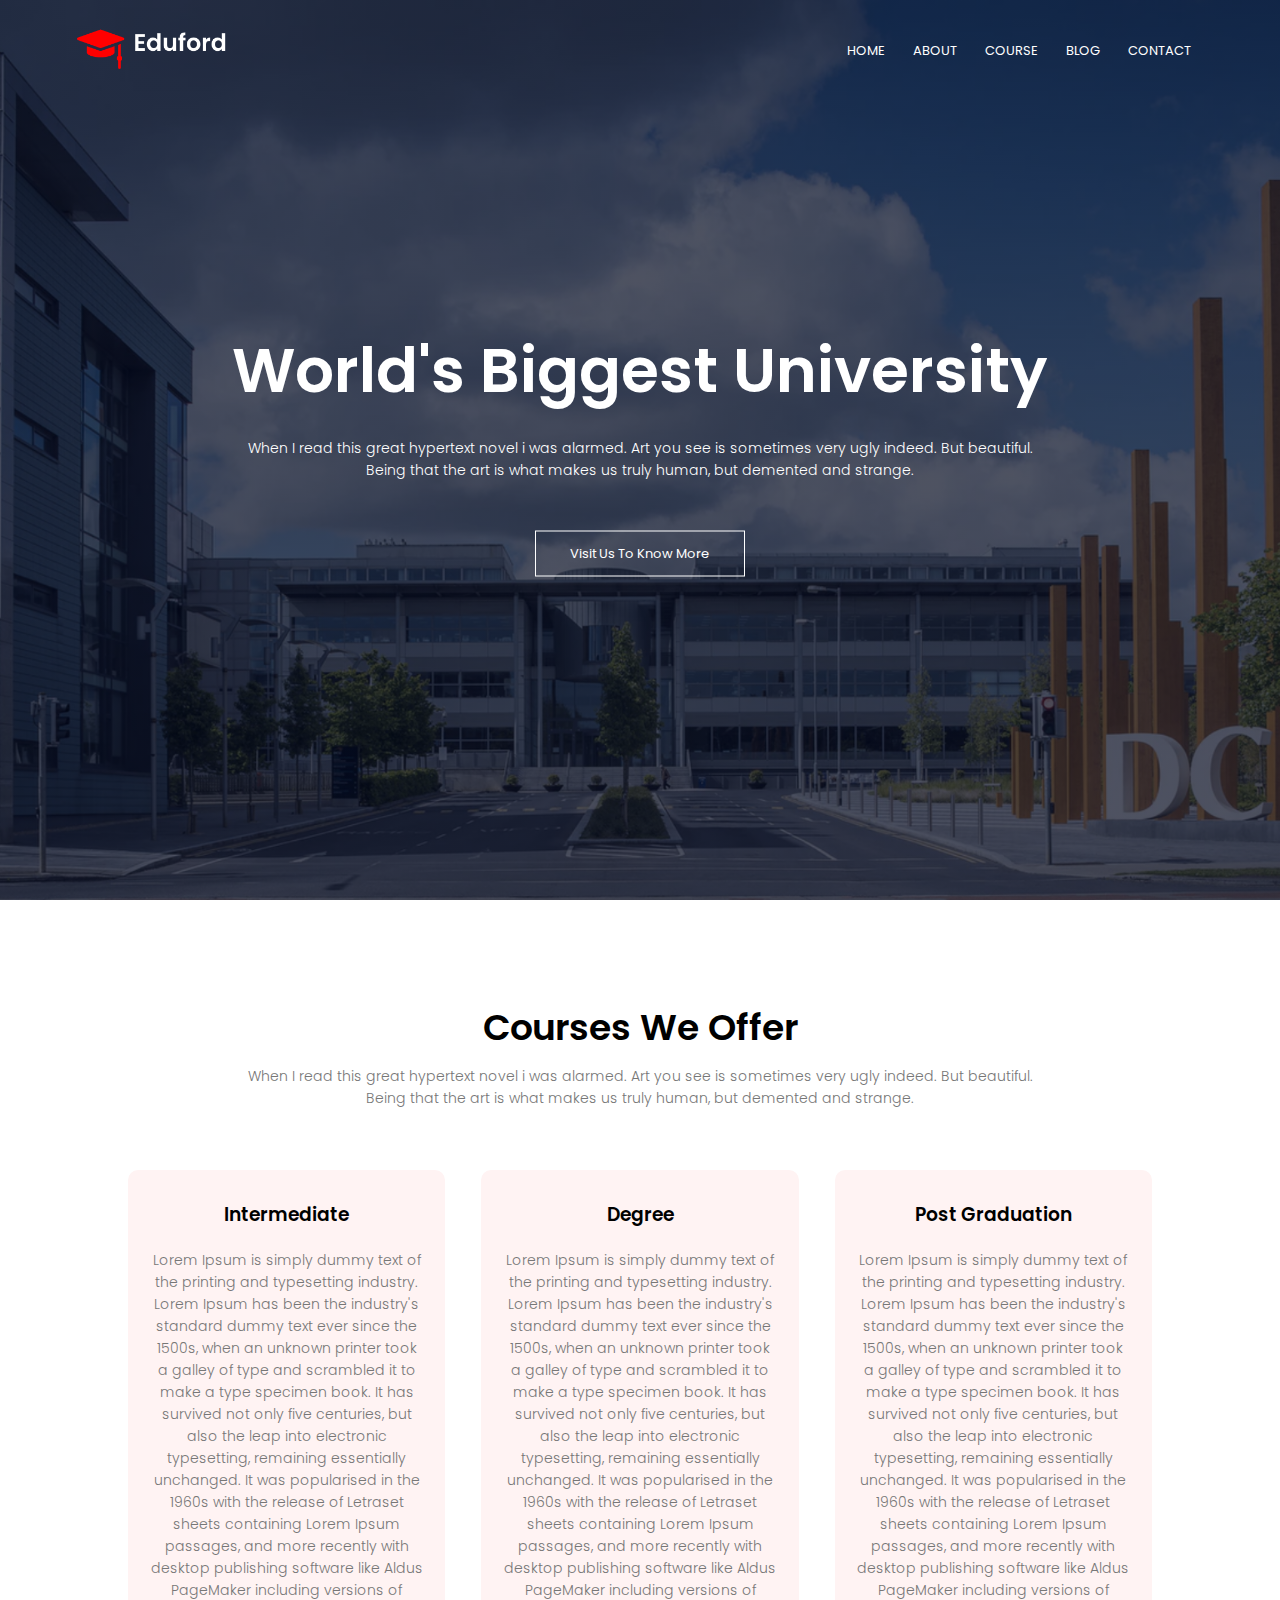
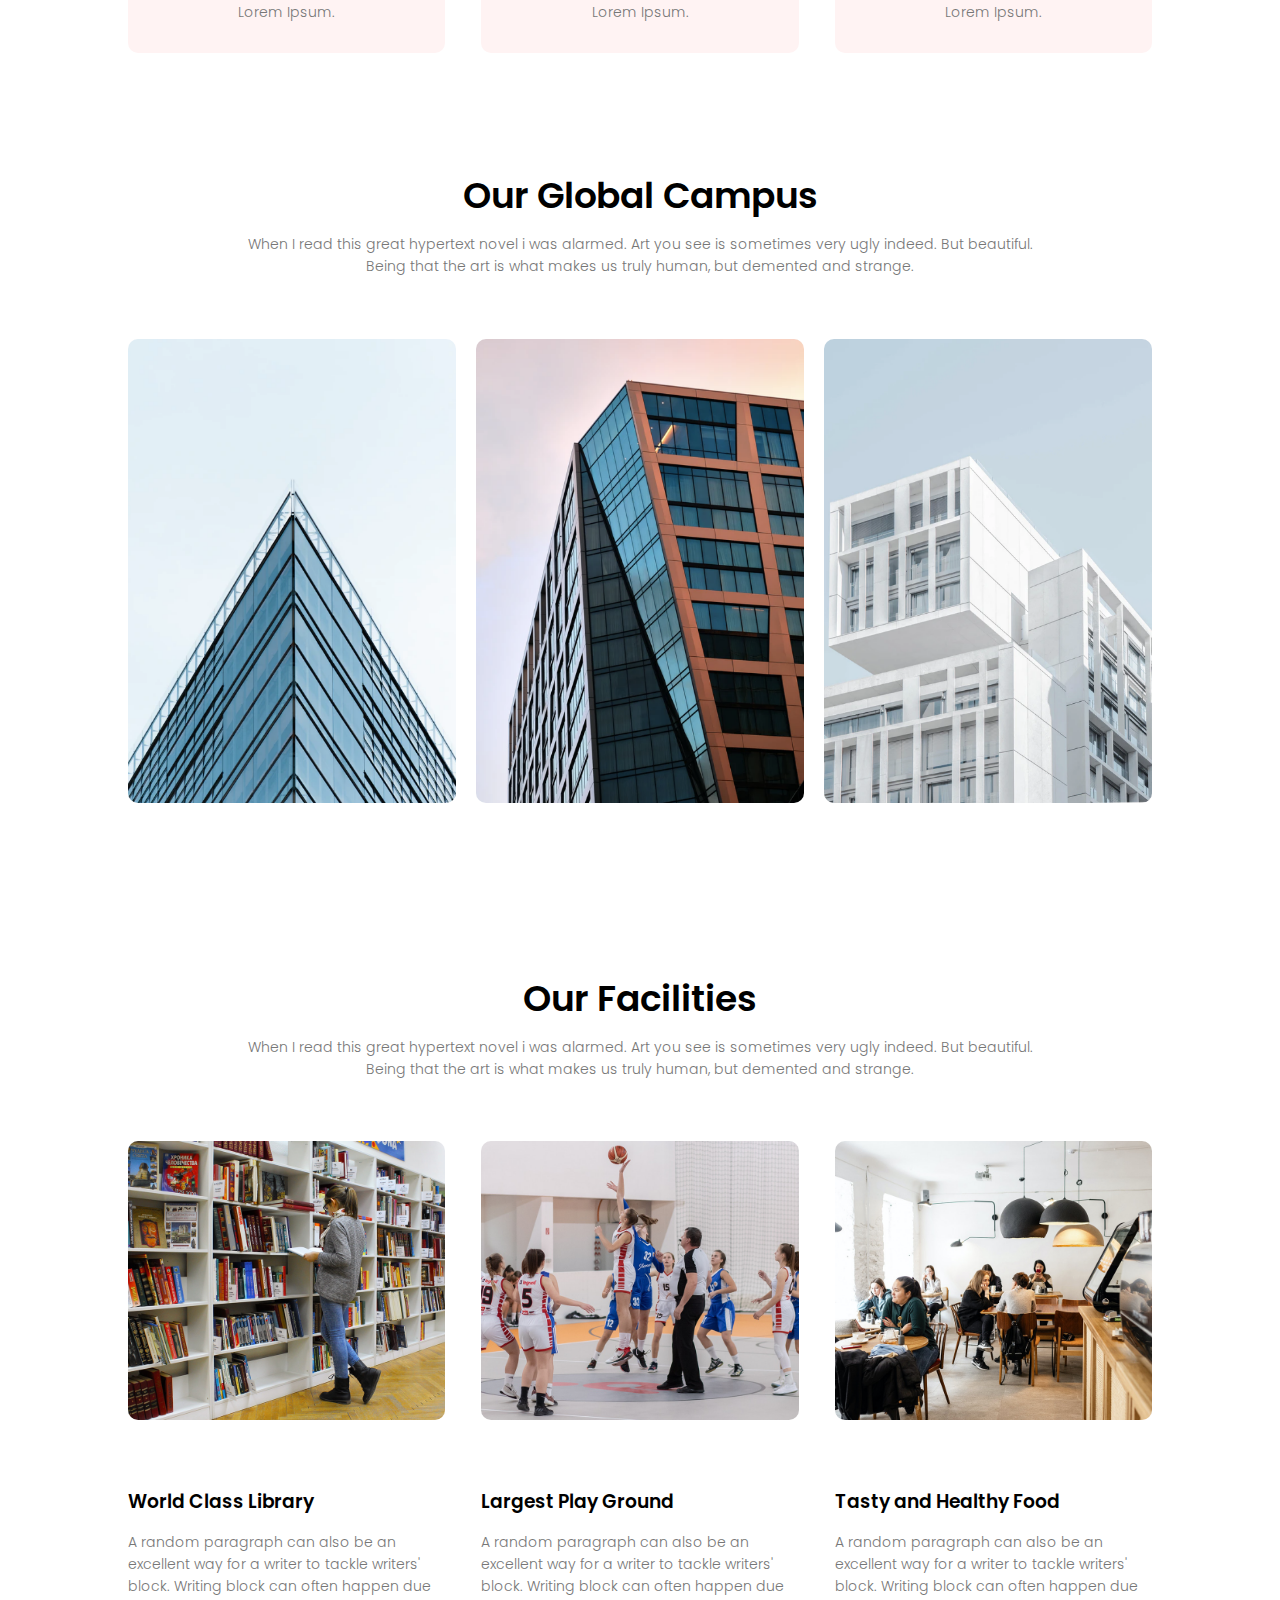
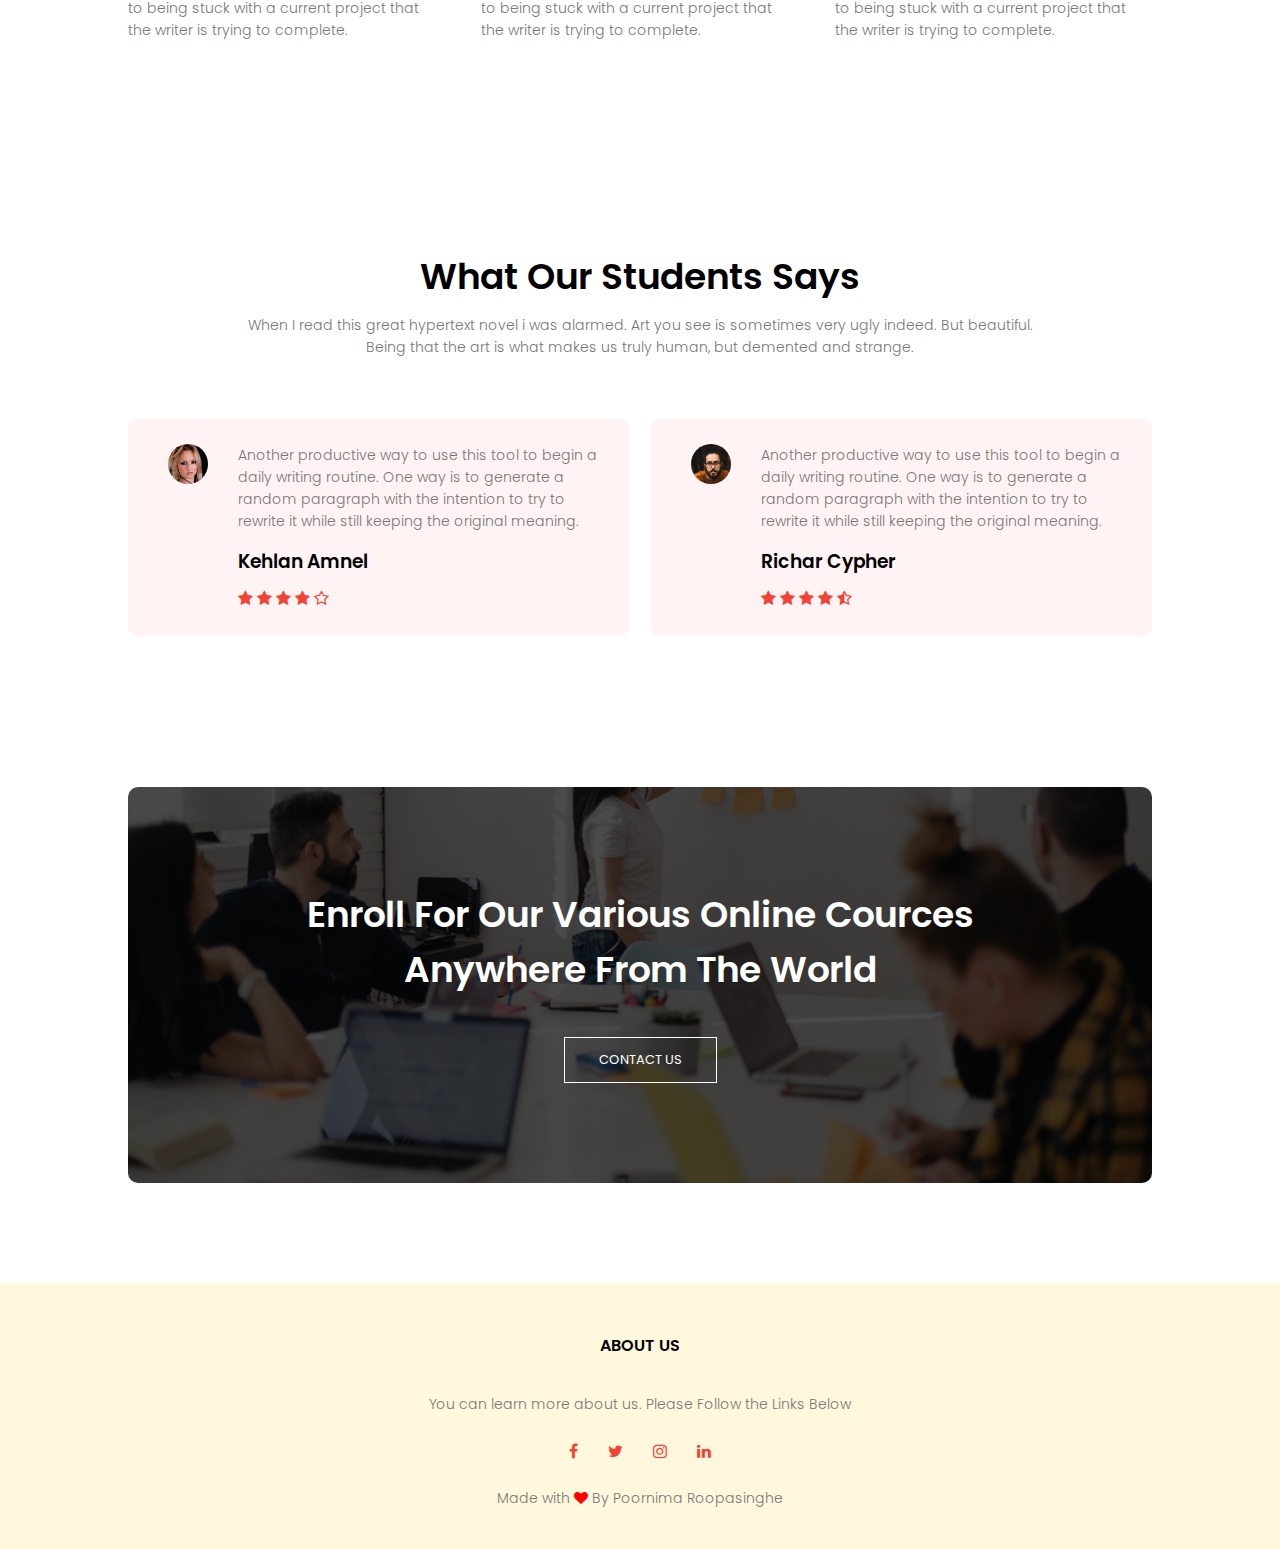
<file: index.html>
<!DOCTYPE html>
<html>
    <head>
        <title>University Website</title>
        <meta name="author" content="Poornima Roopasinghe"/>
        <meta name="viewport" content="width=device-width, initial-scale=1.0"/>

        <link rel="stylesheet" href="main.css"/>

        <!--Fonts/Poppins-->
        <link rel="preconnect" href="https://fonts.googleapis.com">
        <link rel="preconnect" href="https://fonts.gstatic.com" crossorigin>
        <link href="https://fonts.googleapis.com/css2?family=Poppins:wght@100;200;300;400;600;700&display=swap" rel="stylesheet">

        <!--FA Icon-->
        <link href="https://cdnjs.cloudflare.com/ajax/libs/font-awesome/4.7.0/css/font-awesome.css" rel="stylesheet"/>
    </head>
    <body>

        <!--Home Section-->

        <section class="header">
            <nav>
               <a href="index.html"><img src="img/logo.png" alt="image"></a> 
               <div class="nav-links" id="nav-links">
                <i class="fa fa-times" onclick="hideMenu()"></i>  
                <ul>
                    <li><a href="index.html">HOME</a></li>
                    <li><a href="about.html">ABOUT</a></li>
                    <li><a href="course.html">COURSE</a></li>
                    <li><a href="blog.html">BLOG</a></li>
                    <li><a href="contact.html">CONTACT</a></li>
               </ul>
               </div>
               <i class="fa fa-bars" onclick="showMenu()"></i>
            </nav> 
            <div class="text-box">
                <h1>World's Biggest University</h1>
                <p>
                    When I read this great hypertext novel i was alarmed. Art you see is sometimes very ugly indeed. But beautiful. <br/> Being that the art is what makes us truly human, but demented and strange.
                </p>
                <a href="about.html" class="hero-btn">Visit Us To Know More</a>
            </div>
        </section>



        <!--Course Section-->
         <section class="course">
            <h1>Courses We Offer</h1>
            <p>
                When I read this great hypertext novel i was alarmed. Art you see is sometimes very ugly indeed. But beautiful. <br/> Being that the art is what makes us truly human, but demented and strange.
            </p>
            <div class="row">
                <div class="course-col">
                    <h3>Intermediate</h3>
                    <p>Lorem Ipsum is simply dummy text of the printing and typesetting industry. Lorem Ipsum has been the industry's standard dummy text ever since the 1500s, when an unknown printer took a galley of type and scrambled it to make a type specimen book. It has survived not only five centuries, but also the leap into electronic typesetting, remaining essentially unchanged. It was popularised in the 1960s with the release of Letraset sheets containing Lorem Ipsum passages, and more recently with desktop publishing software like Aldus PageMaker including versions of Lorem Ipsum.</p>
                </div>
                <div class="course-col">
                    <h3>Degree</h3>
                    <p>Lorem Ipsum is simply dummy text of the printing and typesetting industry. Lorem Ipsum has been the industry's standard dummy text ever since the 1500s, when an unknown printer took a galley of type and scrambled it to make a type specimen book. It has survived not only five centuries, but also the leap into electronic typesetting, remaining essentially unchanged. It was popularised in the 1960s with the release of Letraset sheets containing Lorem Ipsum passages, and more recently with desktop publishing software like Aldus PageMaker including versions of Lorem Ipsum.</p>
                </div>
                <div class="course-col">
                    <h3>Post Graduation</h3>
                    <p>Lorem Ipsum is simply dummy text of the printing and typesetting industry. Lorem Ipsum has been the industry's standard dummy text ever since the 1500s, when an unknown printer took a galley of type and scrambled it to make a type specimen book. It has survived not only five centuries, but also the leap into electronic typesetting, remaining essentially unchanged. It was popularised in the 1960s with the release of Letraset sheets containing Lorem Ipsum passages, and more recently with desktop publishing software like Aldus PageMaker including versions of Lorem Ipsum.</p>
                </div>
            </div>
         </section>
        
        <!--Campus-->

        <section class="campus">
            <h1>Our Global Campus</h1>
            <p>
                When I read this great hypertext novel i was alarmed. Art you see is sometimes very ugly indeed. But beautiful. <br/> Being that the art is what makes us truly human, but demented and strange.
            </p>

            <div class="row">
                <div class="campus-col">
                    <img src="img/london.png" />
                    <div class="layer">
                        <h3>LONDON</h3>
                    </div>
                </div>
                <div class="campus-col">
                    <img src="img/newyork.png" />
                    <div class="layer">
                        <h3>NEW YORK</h3>
                    </div>
                </div>
                <div class="campus-col">
                    <img src="img/washington.png" />
                    <div class="layer">
                        <h3>WASHINGTON</h3>
                    </div>
                </div>
            </div>
        </section>

        <!--Facilities-->

        <Section class="facilities">
            <h1>Our Facilities</h1>
            <p>When I read this great hypertext novel i was alarmed. Art you see is sometimes very ugly indeed. But beautiful. <br/> Being that the art is what makes us truly human, but demented and strange.</p>

            <div class="row">
                <div class="facilities-col">
                    <img src="img/library.png"/>
                    <h3>World Class Library</h3>
                    <p>
                        A random paragraph can also be an excellent way for a writer to tackle writers' block. Writing block can often happen due to being stuck with a current project that the writer is trying to complete. 
                    </p>
                </div>
                <div class="facilities-col">
                    <img src="img/basketball.png"/>
                    <h3>Largest Play Ground</h3>
                    <p>
                        A random paragraph can also be an excellent way for a writer to tackle writers' block. Writing block can often happen due to being stuck with a current project that the writer is trying to complete. 
                    </p>
                </div>
                <div class="facilities-col">
                    <img src="img/cafeteria.png"/>
                    <h3>Tasty and Healthy Food</h3>
                    <p>
                        A random paragraph can also be an excellent way for a writer to tackle writers' block. Writing block can often happen due to being stuck with a current project that the writer is trying to complete. 
                    </p>
                </div>
            </div> 
        </Section>

        <!--Testimonial-->
        <section class="testimonials">
            <h1>What Our Students Says</h1>
            <p>
                When I read this great hypertext novel i was alarmed. Art you see is sometimes very ugly indeed. But beautiful. <br/> Being that the art is what makes us truly human, but demented and strange.
            </p>
            <div class="row">
                <div class="testimonials-col">
                    <img src="img/user1.jpg" />
                    <div>
                        <p>
                            Another productive way to use this tool to begin a daily writing routine. One way is to generate a random paragraph with the intention to try to rewrite it while still keeping the original meaning.
                        </p>
                        <h3>Kehlan Amnel</h3>
                        <i class="fa fa-star"></i>
                        <i class="fa fa-star"></i>
                        <i class="fa fa-star"></i>
                        <i class="fa fa-star"></i>
                        <i class="fa fa-star-o"></i>
                    </div>
                </div>
                <div class="testimonials-col">
                    <img src="img/user2.jpg" />
                    <div>
                        <p>
                            Another productive way to use this tool to begin a daily writing routine. One way is to generate a random paragraph with the intention to try to rewrite it while still keeping the original meaning.
                        </p>
                        <h3>Richar Cypher</h3>
                        <i class="fa fa-star"></i>
                        <i class="fa fa-star"></i>
                        <i class="fa fa-star"></i>
                        <i class="fa fa-star"></i>
                        <i class="fa fa-star-half-o"></i>
                    </div>
                </div>
            </div>
        </section>

        <!--Call to action-->

        <section class="cta">
            <h1>Enroll For Our Various Online Cources<br/> Anywhere From The World</h1>
            <a href="contact.html" class="hero-btn">CONTACT US</a>
        </section>

        <!--Footer-->
       <section class="footer">
        <h4>ABOUT US</h4>
        <p>You can learn more about us. Please Follow the Links Below</p>
        <div class="icons">
            <i class="fa fa-facebook"></i>
            <i class="fa fa-twitter"></i>
            <i class="fa fa-instagram"></i>
            <i class="fa fa-linkedin"></i>
        </div>
        <p>Made with <i class="fa fa-heart"></i> By Poornima Roopasinghe</p>
       </section>
        

        <!--JAVASCRIPT-->

        <script>
            var navLink = document.getElementById('nav-links');
            function showMenu(){
                navLink.style.right = "0";
            }
            function hideMenu(){
                navLink.style.right = "-200px";
            }
        </script>
    </body>
</html>
</file>
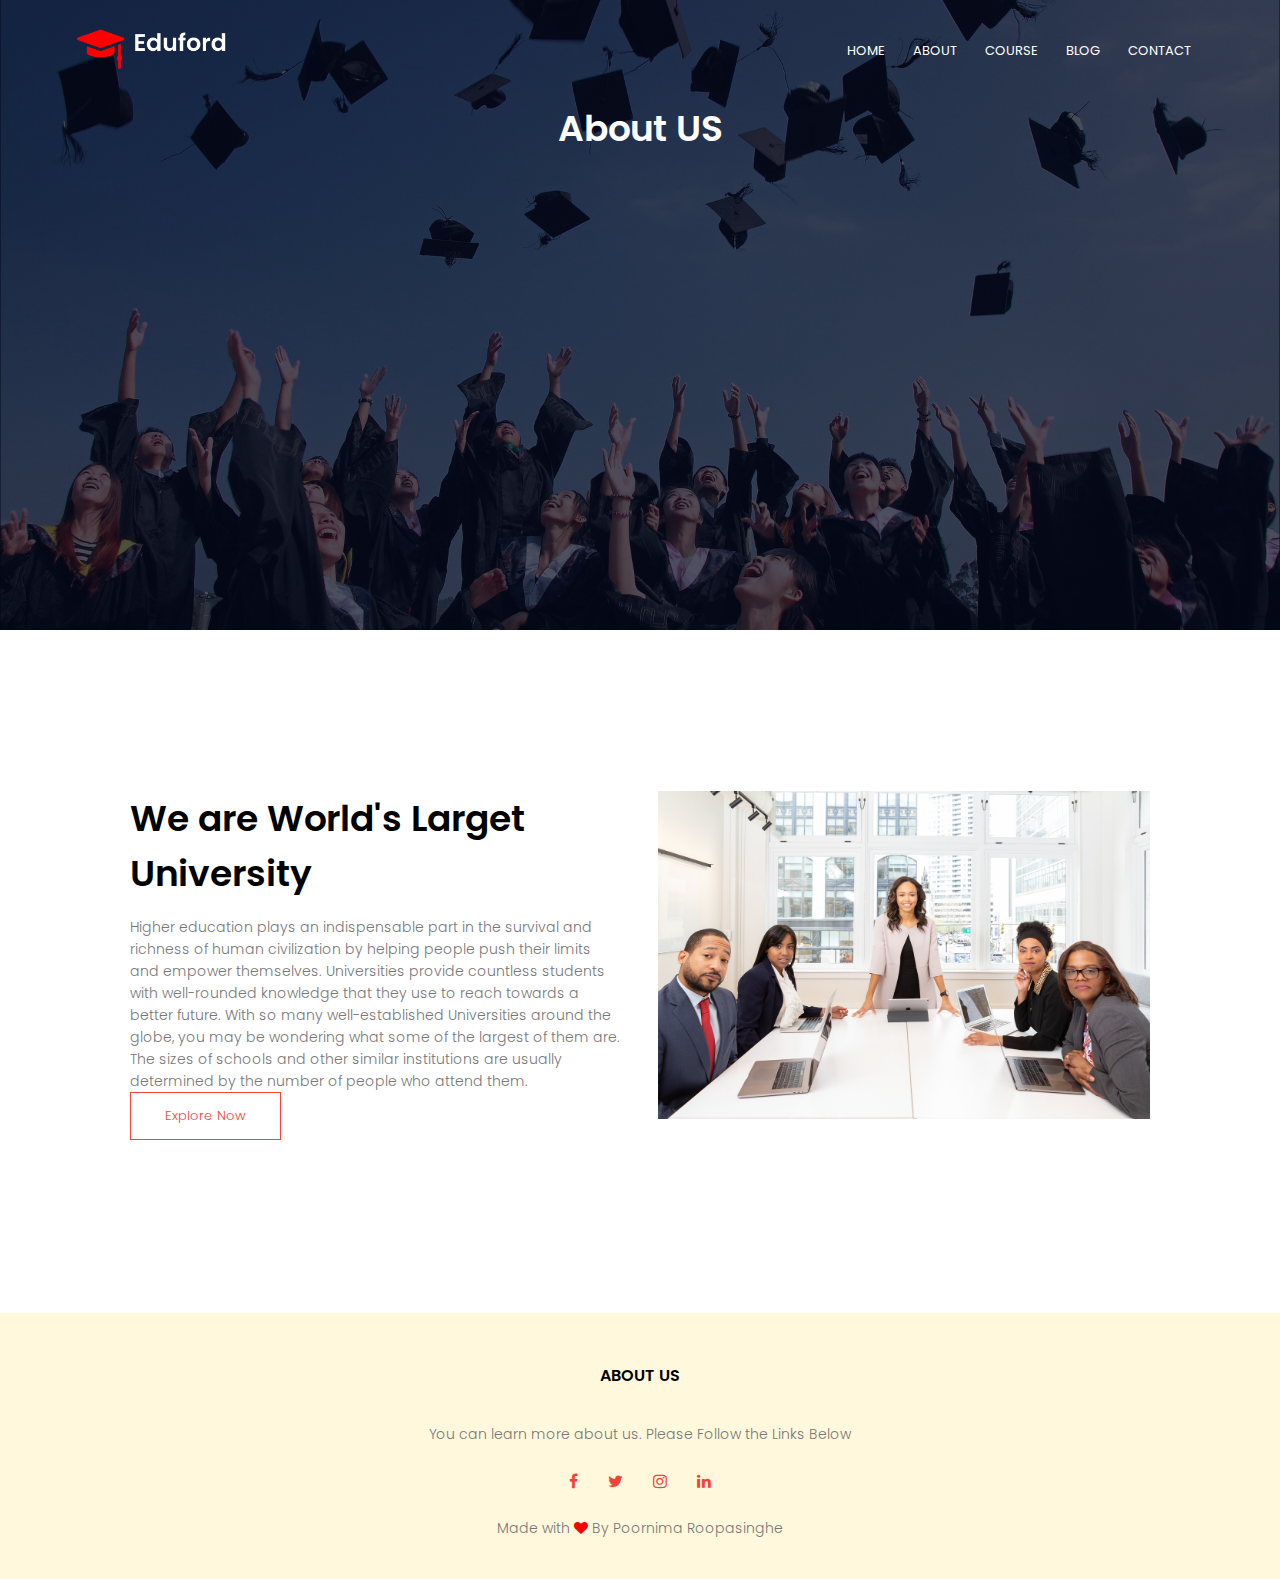
<file: about.html>
<!DOCTYPE html>
<html>
    <head>
        <title>University Website</title>
        <meta name="author" content="Poornima Roopasinghe"/>
        <meta name="viewport" content="width=device-width, initial-scale=1.0"/>

        <link rel="stylesheet" href="main.css"/>

        <!--Fonts/Poppins-->
        <link rel="preconnect" href="https://fonts.googleapis.com">
        <link rel="preconnect" href="https://fonts.gstatic.com" crossorigin>
        <link href="https://fonts.googleapis.com/css2?family=Poppins:wght@100;200;300;400;600;700&display=swap" rel="stylesheet">

        <!--FA Icon-->
        <link href="https://cdnjs.cloudflare.com/ajax/libs/font-awesome/4.7.0/css/font-awesome.css" rel="stylesheet"/>
    </head>
    <body>

        <!--Home Section-->

        <section class="sub-header">  <!--About us page eke header ek/ About us-->
            <nav>
               <a href="index.html"><img src="img/logo.png" alt="image"></a> 
               <div class="nav-links" id="nav-links">
                <i class="fa fa-times" onclick="hideMenu()"></i>  
                <ul>
                    <li><a href="index.html">HOME</a></li>
                    <li><a href="about.html">ABOUT</a></li>
                    <li><a href="course.html">COURSE</a></li>
                    <li><a href="blog.html">BLOG</a></li>
                    <li><a href="contact.html">CONTACT</a></li>
               </ul>
               </div>
               <i class="fa fa-bars" onclick="showMenu()"></i>
            </nav>
            <h1>About US</h1>
        </section>

        <!--About us Page-->
        <section class="about-us">
            <div class="row">
                <div class="about-col">
                    <h1>We are World's Larget University</h1>
                    <p>
                        Higher education plays an indispensable part in the survival and richness of human civilization by helping people push their limits and empower themselves. Universities provide countless students with well-rounded knowledge that they use to reach towards a better future. With so many well-established Universities around the globe, you may be wondering what some of the largest of them are. The sizes of schools and other similar institutions are usually determined by the number of people who attend them.
                        <br/>
                    <a href="course.html" class="hero-btn red-btn">Explore Now</a>
                    </p>
                </div>
                <div class="about-col">
                    <img src="img/about.jpg" />
                </div>
            </div>
        </section>


        <!--Footer-->
       <section class="footer">
        <h4>ABOUT US</h4>
        <p>You can learn more about us. Please Follow the Links Below</p>
        <div class="icons">
            <i class="fa fa-facebook"></i>
            <i class="fa fa-twitter"></i>
            <i class="fa fa-instagram"></i>
            <i class="fa fa-linkedin"></i>
        </div>
        <p>Made with <i class="fa fa-heart"></i> By Poornima Roopasinghe</p>
       </section>
        

        <!--JAVASCRIPT-->

        <script>
            var navLink = document.getElementById('nav-links');
            function showMenu(){
                navLink.style.right = "0";
            }
            function hideMenu(){
                navLink.style.right = "-200px";
            }
        </script>
    </body>
</html>
</file>
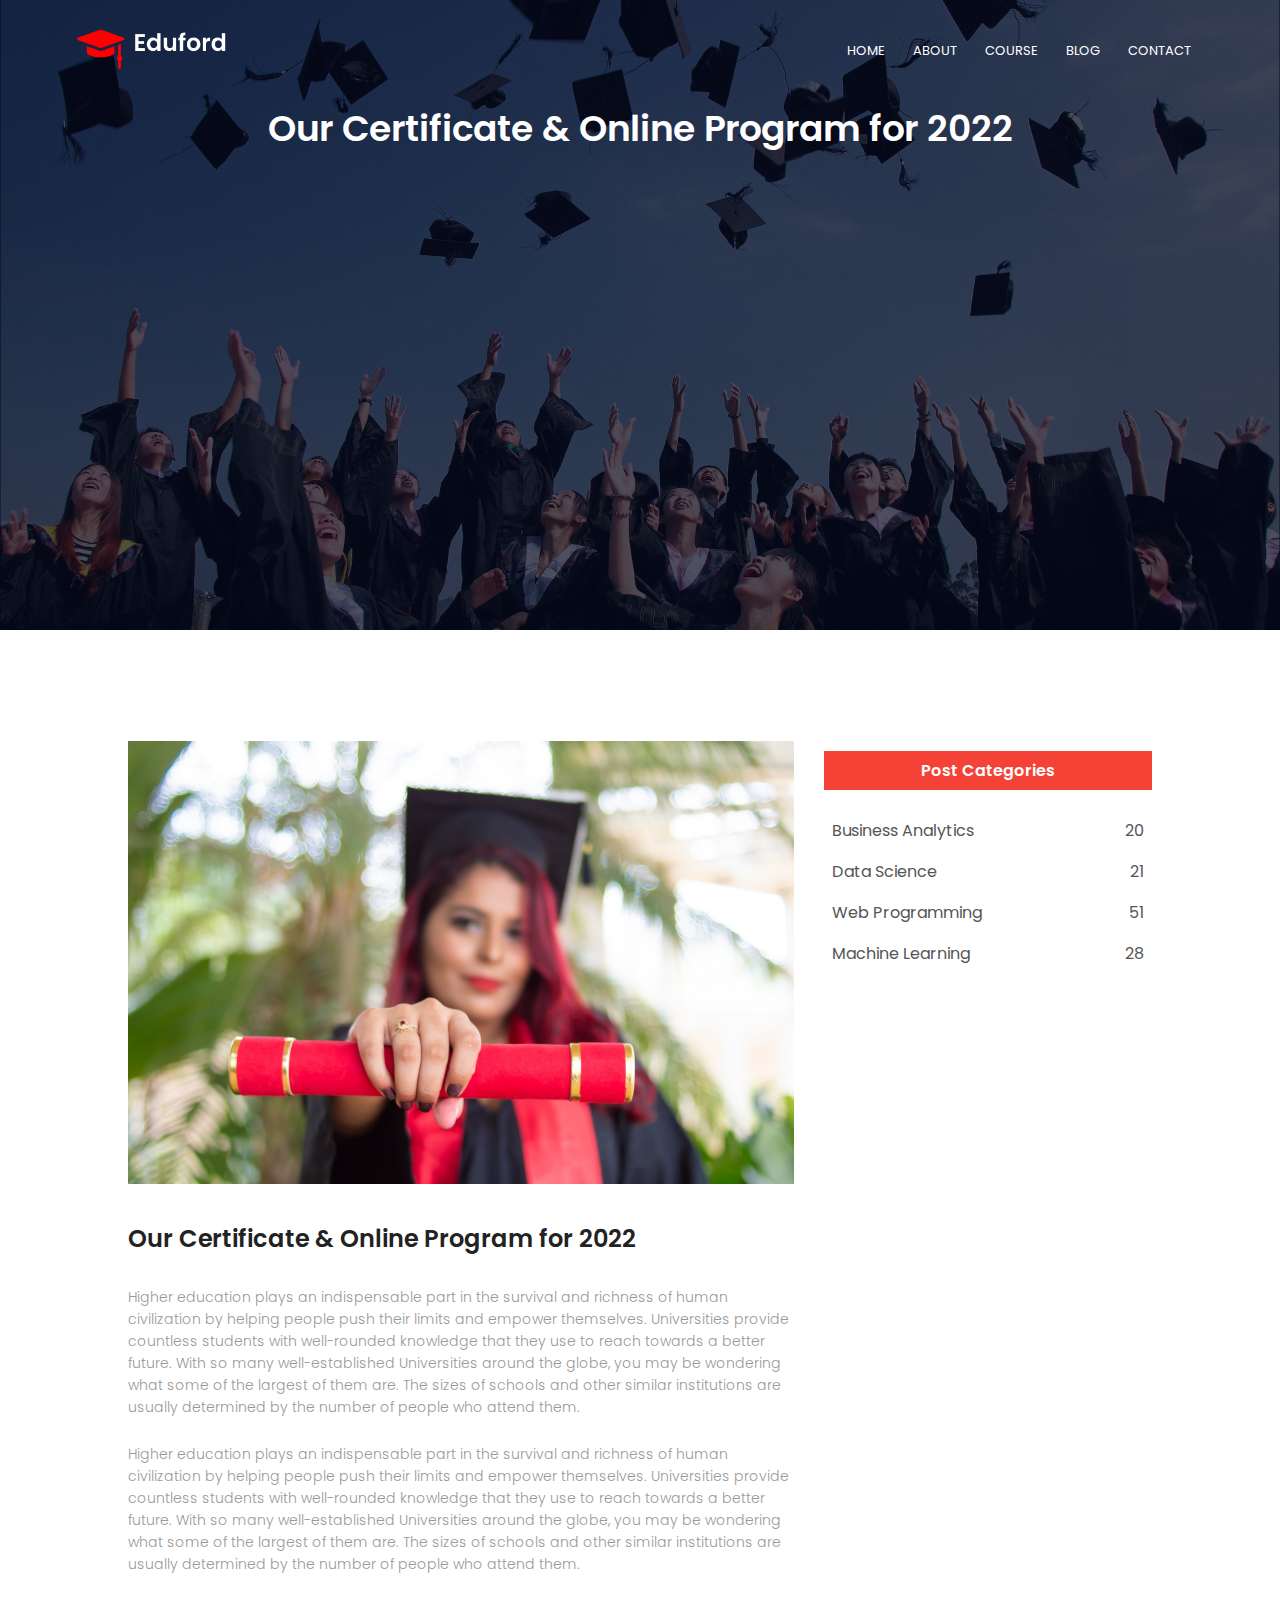
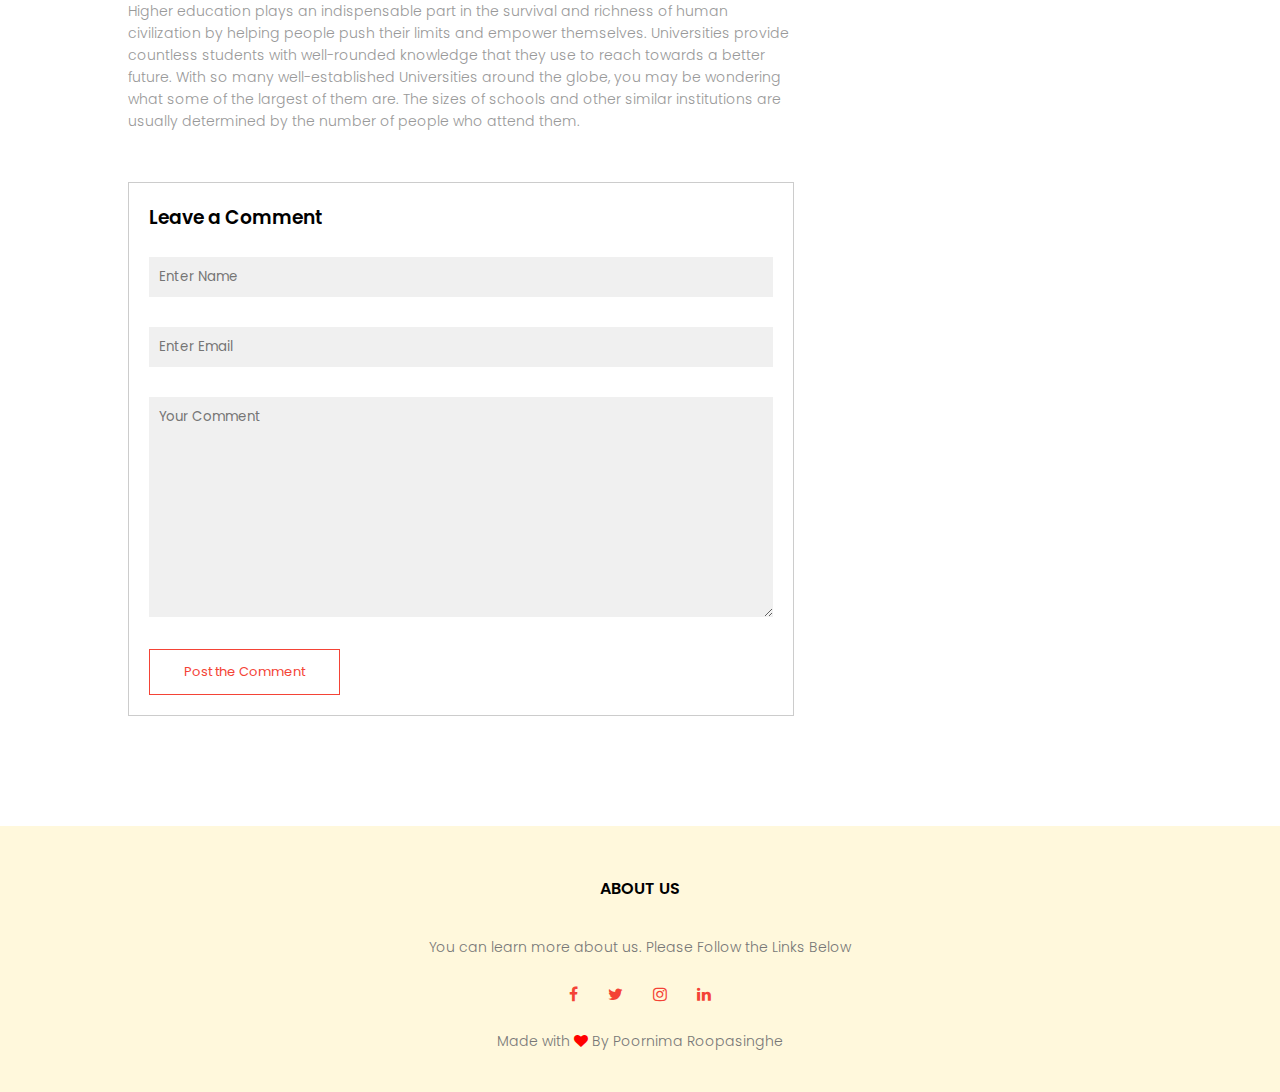
<file: blog.html>
<!DOCTYPE html>
<html>
    <head>
        <title>University Website</title>
        <meta name="author" content="Poornima Roopasinghe"/>
        <meta name="viewport" content="width=device-width, initial-scale=1.0"/>

        <link rel="stylesheet" href="main.css"/>

        <!--Fonts/Poppins-->
        <link rel="preconnect" href="https://fonts.googleapis.com">
        <link rel="preconnect" href="https://fonts.gstatic.com" crossorigin>
        <link href="https://fonts.googleapis.com/css2?family=Poppins:wght@100;200;300;400;600;700&display=swap" rel="stylesheet">

        <!--FA Icon-->
        <link href="https://cdnjs.cloudflare.com/ajax/libs/font-awesome/4.7.0/css/font-awesome.css" rel="stylesheet"/>
    </head>
    <body>

        <!--Home Section-->

        <section class="sub-header">  <!--About us page eke header ek/ About us-->
            <nav>
               <a href="index.html"><img src="img/logo.png" alt="image"></a> 
               <div class="nav-links" id="nav-links">
                <i class="fa fa-times" onclick="hideMenu()"></i>  
                <ul>
                    <li><a href="index.html">HOME</a></li>
                    <li><a href="about.html">ABOUT</a></li>
                    <li><a href="course.html">COURSE</a></li>
                    <li><a href="blog.html">BLOG</a></li>
                    <li><a href="contact.html">CONTACT</a></li>
               </ul>
               </div>
               <i class="fa fa-bars" onclick="showMenu()"></i>
            </nav>
            <h1>Our Certificate & Online Program for 2022</h1>
        </section>

        <!--Blog Page-->

        <section class="blog">
            <div class="row">
                <div class="blog-left">
                    <img src="img/certificate.jpg"/>
                    <h2>Our Certificate & Online Program for 2022</h2>
                    <p>
                        Higher education plays an indispensable part in the survival and richness of human civilization by helping people push their limits and empower themselves. Universities provide countless students with well-rounded knowledge that they use to reach towards a better future. With so many well-established Universities around the globe, you may be wondering what some of the largest of them are. The sizes of schools and other similar institutions are usually determined by the number of people who attend them.
                    </p>
                    <br/>
                    <p>
                        Higher education plays an indispensable part in the survival and richness of human civilization by helping people push their limits and empower themselves. Universities provide countless students with well-rounded knowledge that they use to reach towards a better future. With so many well-established Universities around the globe, you may be wondering what some of the largest of them are. The sizes of schools and other similar institutions are usually determined by the number of people who attend them.
                    </p>
                    <br/>
                    <p>
                        Higher education plays an indispensable part in the survival and richness of human civilization by helping people push their limits and empower themselves. Universities provide countless students with well-rounded knowledge that they use to reach towards a better future. With so many well-established Universities around the globe, you may be wondering what some of the largest of them are. The sizes of schools and other similar institutions are usually determined by the number of people who attend them.
                    </p>
                    <div class="comment-box">
                        <h3>Leave a Comment</h3>
                        <form action="" class="comment-form">
                            <input type="text" placeholder="Enter Name"/>
                            <input type="text" placeholder="Enter Email"/>
                            <textarea rows="10" placeholder="Your Comment"></textarea>
                            <button type="submit" class="hero-btn red-btn">Post the Comment</button>
                        </form>
                    </div>
                </div>
                <div class="blog-right">
                    <h3>Post Categories</h3>
                    <div>
                        <span>Business Analytics</span>
                        <span>20</span> 
                    </div>
                    <div>
                        <span>Data Science</span>
                        <span>21</span> 
                    </div>
                    <div>
                        <span>Web Programming</span>
                        <span>51</span> 
                    </div>
                    <div>
                        <span>Machine Learning</span>
                        <span>28</span> 
                    </div>
                </div>
            </div>
        </section>
        


        <!--Footer-->
       <section class="footer">
        <h4>ABOUT US</h4>
        <p>You can learn more about us. Please Follow the Links Below</p>
        <div class="icons">
            <i class="fa fa-facebook"></i>
            <i class="fa fa-twitter"></i>
            <i class="fa fa-instagram"></i>
            <i class="fa fa-linkedin"></i>
        </div>
        <p>Made with <i class="fa fa-heart"></i> By Poornima Roopasinghe</p>
       </section>
        

        <!--JAVASCRIPT-->

        <script>
            var navLink = document.getElementById('nav-links');
            function showMenu(){
                navLink.style.right = "0";
            }
            function hideMenu(){
                navLink.style.right = "-200px";
            }
        </script>
    </body>
</html>
</file>
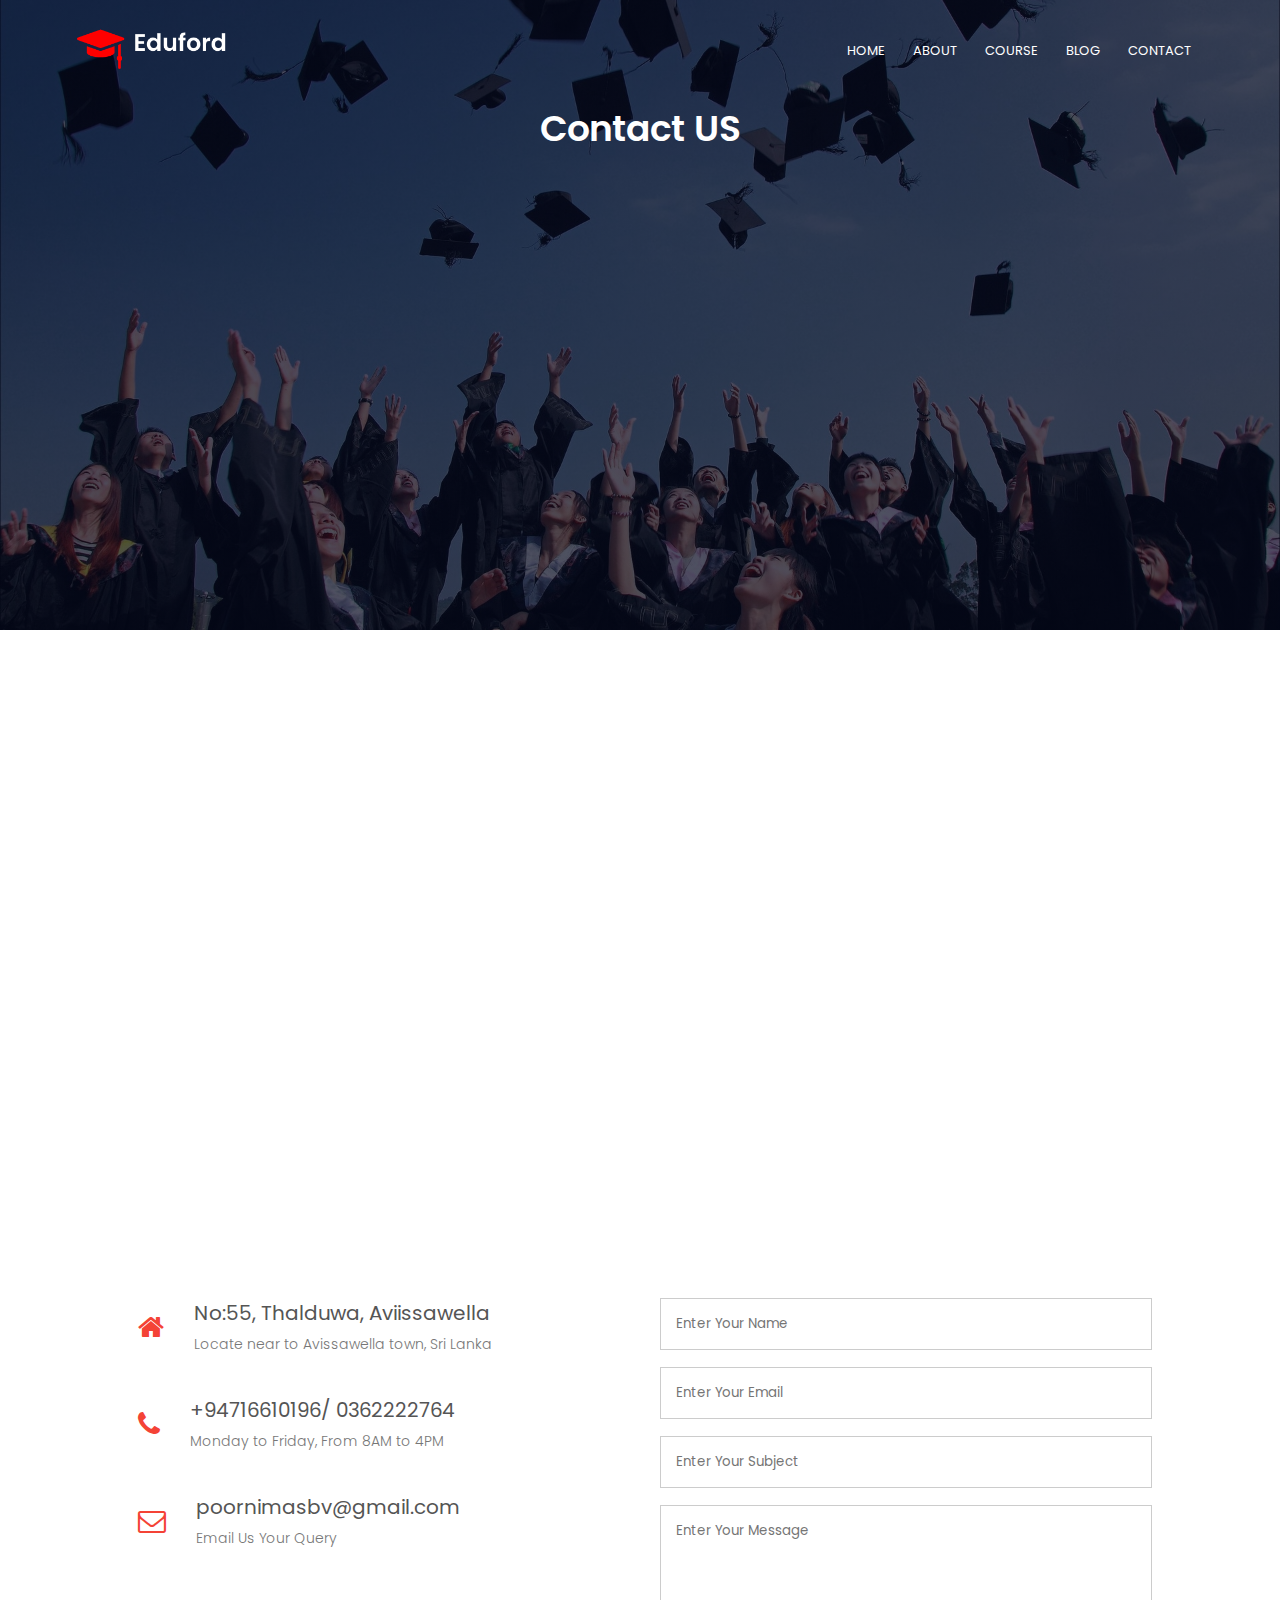
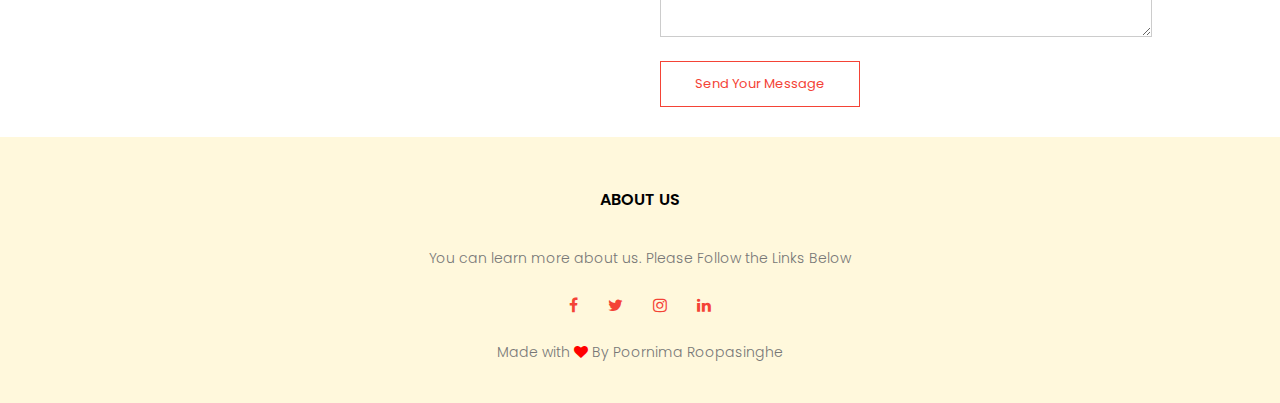
<file: contact.html>
<!DOCTYPE html>
<html>
    <head>
        <title>University Website</title>
        <meta name="author" content="Poornima Roopasinghe"/>
        <meta name="viewport" content="width=device-width, initial-scale=1.0"/>

        <link rel="stylesheet" href="main.css"/>

        <!--Fonts/Poppins-->
        <link rel="preconnect" href="https://fonts.googleapis.com">
        <link rel="preconnect" href="https://fonts.gstatic.com" crossorigin>
        <link href="https://fonts.googleapis.com/css2?family=Poppins:wght@100;200;300;400;600;700&display=swap" rel="stylesheet">

        <!--FA Icon-->
        <link href="https://cdnjs.cloudflare.com/ajax/libs/font-awesome/4.7.0/css/font-awesome.css" rel="stylesheet"/>
    </head>
    <body>

        <!--Home Section-->

        <section class="sub-header">  <!--About us page header/ About us-->
            <nav>
               <a href="index.html"><img src="img/logo.png" alt="image"></a> 
               <div class="nav-links" id="nav-links">
                <i class="fa fa-times" onclick="hideMenu()"></i>  
                <ul>
                    <li><a href="index.html">HOME</a></li>
                    <li><a href="about.html">ABOUT</a></li>
                    <li><a href="course.html">COURSE</a></li>
                    <li><a href="blog.html">BLOG</a></li>
                    <li><a href="contact.html">CONTACT</a></li>
               </ul>
               </div>
               <i class="fa fa-bars" onclick="showMenu()"></i>
            </nav>
            <h1>Contact US</h1>
        </section>

        <!--Contact US Page-->

        <section class="location">
            <iframe src="https://www.google.com/maps/embed?pb=!1m14!1m8!1m3!1d63363.149494642836!2d80.17961553417958!3d6.986078866850317!3m2!1i1024!2i768!4f13.1!3m3!1m2!1s0x3ae3a9c4c920480d%3A0x49c4447075210649!2zNsKwNTgnNDYuOCJOIDgwwrAxMycwMS40IkU!5e0!3m2!1sen!2slk!4v1657367707608!5m2!1sen!2slk" width="600" height="450" style="border:0;" allowfullscreen="" loading="lazy" referrerpolicy="no-referrer-when-downgrade">
            </iframe>
        </section>

        <section class="contact-us">
            <div class="row">
                <div class="contact-col">
                    <div>
                        <i class="fa fa-home"></i>
                        <span>
                            <h5>No:55, Thalduwa, Aviissawella</h5>
                            <p>Locate near to Avissawella town, Sri Lanka</p>
                        </span>
                    </div>
                    <div>
                        <i class="fa fa-phone"></i>
                        <span>
                            <h5>+94716610196/ 0362222764</h5>
                            <p>Monday to Friday, From 8AM to 4PM</p>
                        </span>
                    </div>
                    <div>
                        <i class="fa fa-envelope-o"></i>
                        <span>
                            <h5>poornimasbv@gmail.com</h5>
                            <p>Email Us Your Query</p>
                        </span>
                    </div>
                </div>
                <div class="contact-col">
                    <form action="">
                        <input type="text" placeholder="Enter Your Name">
                        <input type="text" placeholder="Enter Your Email">
                        <input type="text" placeholder="Enter Your Subject">
                        <textarea rows="5" placeholder="Enter Your Message"></textarea>
                        <button type="submit" class="hero-btn red-btn">Send Your Message</button>
                    </form>
                </div>
            </div>
        </section>


        <!--Footer-->
       <section class="footer">
        <h4>ABOUT US</h4>
        <p>You can learn more about us. Please Follow the Links Below</p>
        <div class="icons">
            <i class="fa fa-facebook"></i>
            <i class="fa fa-twitter"></i>
            <i class="fa fa-instagram"></i>
            <i class="fa fa-linkedin"></i>
        </div>
        <p>Made with <i class="fa fa-heart"></i> By Poornima Roopasinghe</p>
       </section>
        

        <!--JAVASCRIPT-->

        <script>
            var navLink = document.getElementById('nav-links');
            function showMenu(){
                navLink.style.right = "0";
            }
            function hideMenu(){
                navLink.style.right = "-200px";
            }
        </script>
    </body>
</html>
</file>
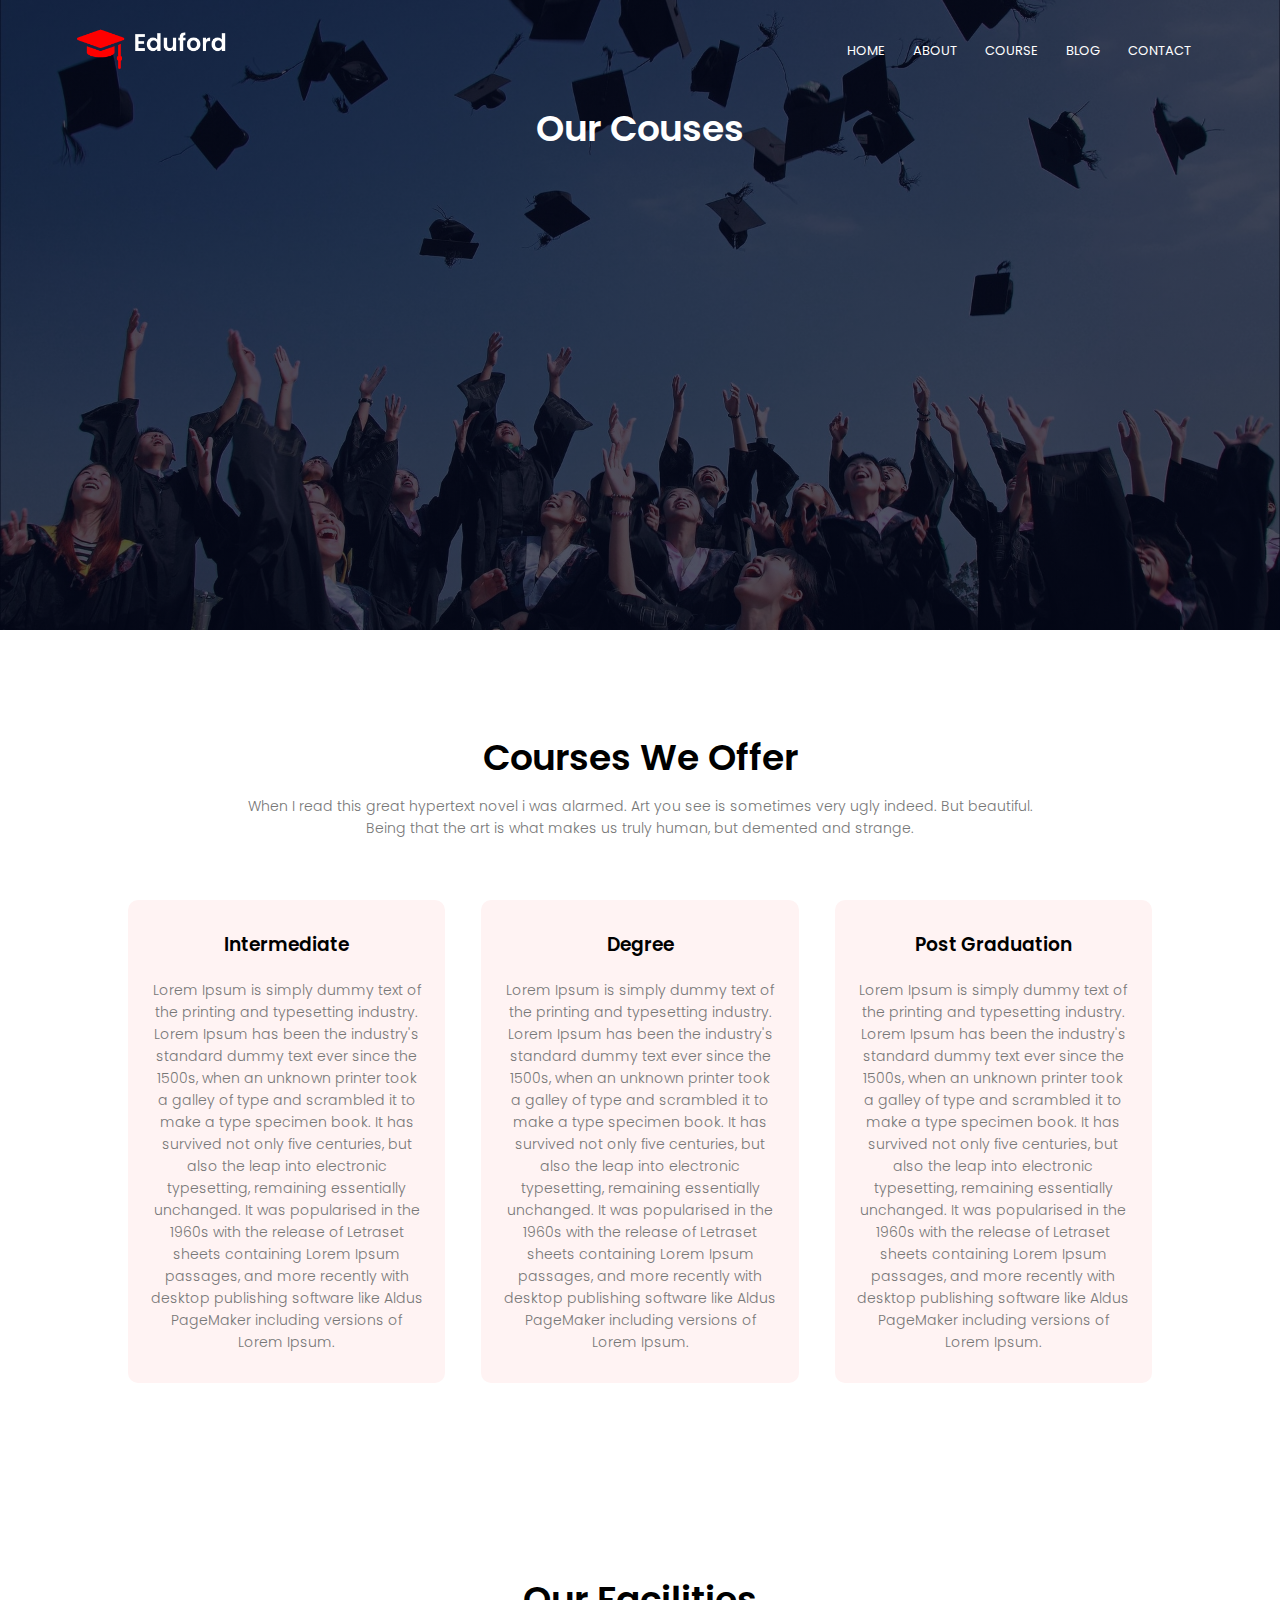
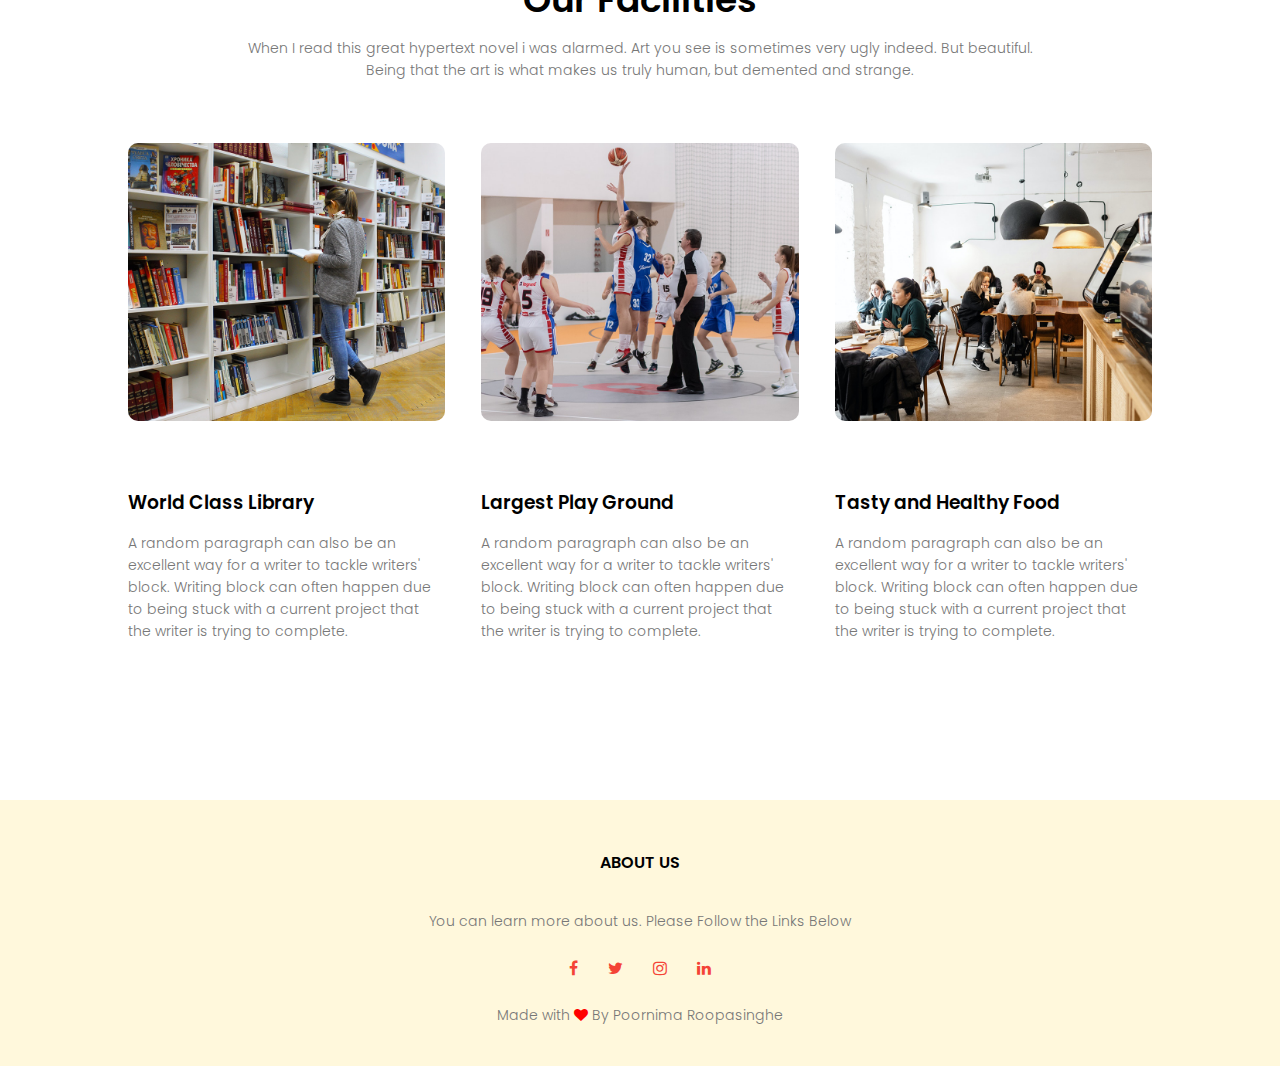
<file: course.html>
<!DOCTYPE html>
<html>
    <head>
        <title>University Website</title>
        <meta name="author" content="Poornima Roopasinghe"/>
        <meta name="viewport" content="width=device-width, initial-scale=1.0"/>

        <link rel="stylesheet" href="main.css"/>

        <!--Fonts/Poppins-->
        <link rel="preconnect" href="https://fonts.googleapis.com">
        <link rel="preconnect" href="https://fonts.gstatic.com" crossorigin>
        <link href="https://fonts.googleapis.com/css2?family=Poppins:wght@100;200;300;400;600;700&display=swap" rel="stylesheet">

        <!--FA Icon-->
        <link href="https://cdnjs.cloudflare.com/ajax/libs/font-awesome/4.7.0/css/font-awesome.css" rel="stylesheet"/>
    </head>
    <body>

        <!--Home Section-->

        <section class="sub-header">  <!--About us page eke header ek/ About us-->
            <nav>
               <a href="index.html"><img src="img/logo.png" alt="image"></a> 
               <div class="nav-links" id="nav-links">
                <i class="fa fa-times" onclick="hideMenu()"></i>  
                <ul>
                    <li><a href="index.html">HOME</a></li>
                    <li><a href="about.html">ABOUT</a></li>
                    <li><a href="course.html">COURSE</a></li>
                    <li><a href="blog.html">BLOG</a></li>
                    <li><a href="contact.html">CONTACT</a></li>
               </ul>
               </div>
               <i class="fa fa-bars" onclick="showMenu()"></i>
            </nav>
            <h1>Our Couses</h1>
        </section>

        <!--Course Page-->
        
        <!--Course Section-->
        <section class="course">
            <h1>Courses We Offer</h1>
            <p>
                When I read this great hypertext novel i was alarmed. Art you see is sometimes very ugly indeed. But beautiful. <br/> Being that the art is what makes us truly human, but demented and strange.
            </p>
            <div class="row">
                <div class="course-col">
                    <h3>Intermediate</h3>
                    <p>Lorem Ipsum is simply dummy text of the printing and typesetting industry. Lorem Ipsum has been the industry's standard dummy text ever since the 1500s, when an unknown printer took a galley of type and scrambled it to make a type specimen book. It has survived not only five centuries, but also the leap into electronic typesetting, remaining essentially unchanged. It was popularised in the 1960s with the release of Letraset sheets containing Lorem Ipsum passages, and more recently with desktop publishing software like Aldus PageMaker including versions of Lorem Ipsum.</p>
                </div>
                <div class="course-col">
                    <h3>Degree</h3>
                    <p>Lorem Ipsum is simply dummy text of the printing and typesetting industry. Lorem Ipsum has been the industry's standard dummy text ever since the 1500s, when an unknown printer took a galley of type and scrambled it to make a type specimen book. It has survived not only five centuries, but also the leap into electronic typesetting, remaining essentially unchanged. It was popularised in the 1960s with the release of Letraset sheets containing Lorem Ipsum passages, and more recently with desktop publishing software like Aldus PageMaker including versions of Lorem Ipsum.</p>
                </div>
                <div class="course-col">
                    <h3>Post Graduation</h3>
                    <p>Lorem Ipsum is simply dummy text of the printing and typesetting industry. Lorem Ipsum has been the industry's standard dummy text ever since the 1500s, when an unknown printer took a galley of type and scrambled it to make a type specimen book. It has survived not only five centuries, but also the leap into electronic typesetting, remaining essentially unchanged. It was popularised in the 1960s with the release of Letraset sheets containing Lorem Ipsum passages, and more recently with desktop publishing software like Aldus PageMaker including versions of Lorem Ipsum.</p>
                </div>
            </div>
         </section>

        <!--Facilities-->

        <Section class="facilities">
            <h1>Our Facilities</h1>
            <p>When I read this great hypertext novel i was alarmed. Art you see is sometimes very ugly indeed. But beautiful. <br/> Being that the art is what makes us truly human, but demented and strange.</p>

            <div class="row">
                <div class="facilities-col">
                    <img src="img/library.png"/>
                    <h3>World Class Library</h3>
                    <p>
                        A random paragraph can also be an excellent way for a writer to tackle writers' block. Writing block can often happen due to being stuck with a current project that the writer is trying to complete. 
                    </p>
                </div>
                <div class="facilities-col">
                    <img src="img/basketball.png"/>
                    <h3>Largest Play Ground</h3>
                    <p>
                        A random paragraph can also be an excellent way for a writer to tackle writers' block. Writing block can often happen due to being stuck with a current project that the writer is trying to complete. 
                    </p>
                </div>
                <div class="facilities-col">
                    <img src="img/cafeteria.png"/>
                    <h3>Tasty and Healthy Food</h3>
                    <p>
                        A random paragraph can also be an excellent way for a writer to tackle writers' block. Writing block can often happen due to being stuck with a current project that the writer is trying to complete. 
                    </p>
                </div>
            </div> 
        </Section>

        <!--Footer-->
       <section class="footer">
        <h4>ABOUT US</h4>
        <p>You can learn more about us. Please Follow the Links Below</p>
        <div class="icons">
            <i class="fa fa-facebook"></i>
            <i class="fa fa-twitter"></i>
            <i class="fa fa-instagram"></i>
            <i class="fa fa-linkedin"></i>
        </div>
        <p>Made with <i class="fa fa-heart"></i> By Poornima Roopasinghe</p>
       </section>
        

        <!--JAVASCRIPT-->

        <script>
            var navLink = document.getElementById('nav-links');
            function showMenu(){
                navLink.style.right = "0";
            }
            function hideMenu(){
                navLink.style.right = "-200px";
            }
        </script>
    </body>
</html>
</file>
<file: main.css>
/*body{
    background-color: bisque;
}*/

/*----HOME page--*/
*{
    margin: 0;
    padding: 0;
    font-family: 'Poppins', sans-serif;
}

.header{
    min-height: 100vh;
    width: 100%;
    background-image: linear-gradient(rgba(4,9,30,0.7),rgba(4,9,30,0.7)),url(img/banner.png);
    background-position: center;
    background-size: cover;
    position: relative;
}

nav{
    display: flex;
    padding: 2% 6%;
    justify-content: space-between;
    align-items: center;
}

nav img{
    width: 150px;
}
.nav-links{
    flex: 1;
    text-align: right;
}

.nav-links ul li{
    list-style: none;
    display: inline-block;
    padding: 8px 12px;
    position: relative;
}

.nav-links ul li a{
    color: white;
    text-decoration: none;
    font-size: 13px;
}

.nav-links ul li::after{
    content: '';
    width: 0%;
    height: 2px;
    background: #F44336;
    display: block;
    margin: auto;
    transition: 0.5s;
}

.nav-links ul li:hover::after{
    width: 100%;
}

.text-box{
    width: 90%; 
    color: white;
    position: absolute;
    top: 50%;
    left: 50%;
    transform: translate(-50%,-50%);
    text-align: center; 
}

.text-box h1{
    font-size: 62px;
}
.text-box p{
    margin: 10px 0 40px;
    font-size: 14px;
    color: white;
}

.hero-btn{
    display: inline-block;
    text-decoration: none;
    color: white;
    border: 1px solid white;
    padding: 12px 34px;
    font-size: 13px;
    background-color: transparent;
    position: relative;
    cursor: pointer;
}

.hero-btn:hover{
    border: 1px solid #F44336;
    background-color: #F44336;
    transition: 1s;
}

nav .fa{
    display: none;
}

/*mobile respond by css -- @media Query*/

@media(max-width: 700px){
    .text-box h1{
        font-size: 20px;
    }
    .nav-links ul li{
        display: block;
    }
    .nav-links {
        position: fixed;
        background: #F44336;
        height: 100vh;
        width: 200px;
        top: 0;
        right: -200px;
        text-align: left;
        z-index: 2;
        transition: 1s;
    }

   nav .fa{
        display: block;
        color: white;
        margin: 10px;
        font-size: 22px;
        cursor: pointer;
    }
    .nav-links ul{
        padding: 30px;
    }
 
}

/*Course Section*/

.course{
    width: 80%;
    margin: auto;
    text-align: center;
    padding-top: 100px;
}

h1{
    font-size: 36px;
    font-weight: 600;
}

p{
    color: #777;
    font-size: 14px;
    font-weight: 300;
    line-height: 22px;
    padding: 10px;
}

.row{
    margin-top: 5%;
    display: flex;
    justify-content: space-between;
}

.course-col{
    flex-basis: 31%;
    background-color: #FFF3F3;
    border-radius: 10px;
    margin-bottom: 5%;
    padding: 20px 12px;
    box-sizing: border-box;
    transition: 0.5s;
}

h3{
    text-align: center;
    font-weight: 600;
    margin: 10px 0;
}

.course-col:hover{
    box-shadow: 0 0 20px 0 rgba(0, 0, 0, 0.2);
}

@media(max-width: 700px){
    .row{
        flex-direction: column;
    }
}

/*-----CAMPUS-----*/

.campus{
    width: 80%;
    margin: auto;
    text-align: center;
    padding-top: 5%;
}

.campus-col{
    flex-basis: 32%;
    border-radius: 10px;
    margin-bottom: 30px;
    position: relative;
    overflow: hidden;
}

.campus-col img{
    width: 100%;
    display: block;
}

.layer{
    background: transparent;
    height: 100%;
    width: 100%;
    position: absolute;
    top: 0;
    left: 0;
    transition: 0.5s;
}

.layer:hover{
    background: rgba(226, 0, 0, 0.7);
}

.layer h3{
    width: 100%;
    font-weight: 500;
    color: #FFFFFF;
    font-size:26px;
    bottom: 0;
    left: 50%;
    transform: translate(-50%);
    position: absolute;
    opacity: 0;
    transition: 0.5s;
}

.layer:hover h3{
    bottom: 49%;
    opacity: 1;
}

/*----facilities--*/

.facilities{
    width: 80%;
    margin: 10%;
    text-align: center;
    padding-top: 10px;
}

.facilities-col{
    flex-basis: 31%;
    border-radius: 10px;
    margin-bottom: 30px;
    text-align: left;
}

.facilities-col img{
    width: 100%;
    border-radius: 10px;
}

.facilities-col p{
    padding: 0;
}

.facilities-col h3{
    margin-top: 60px;
    margin-bottom: 15px;
    text-align: left;

}

/*----Testimonials---*/

.testimonials{
    width: 80%;
    margin: auto;
    text-align: center;
    padding-top: 50px;
}

.testimonials-col{
    flex-basis: 44%;
    border-radius: 10px;
    margin-bottom: 5%;
    text-align: left;
    background-color: #FFF3F3;
    padding: 25px;
    cursor: pointer;
    display: flex;
}

.testimonials-col img{
    height: 40px;
    margin-left: 15px;
    margin-right: 30px;
    border-radius: 50%;
}

.testimonials-col p{
    padding: 0;
}

.testimonials-col h3{
    margin-top: 15px;
    text-align: left;
}

.testimonials-col .fa{
    color: #F44336;
}

@media(max-width: 700px){
    .testimonials-col img{
        margin-left: 0;
        margin-right: 15px;
    }
}


/*--- call to action-----*/

.cta{
    margin: 100px auto;
    width: 80%;
    background-image: linear-gradient(rgba(0,0,0,0.7),rgba(0,0,0,0.7)),url(img/banner2.jpg);
    background-position: center;
    background-size: cover;
    border-radius: 10px;
    text-align: center;
    padding: 100px 0;
}

.cta h1{
    color: white;
    margin-bottom: 40px;
    padding: 0;
}

@media(max-width: 700px){
    .cta h1{
        font-size: 24px;
    }
}

/*----Footer---*/

.footer{
    width: 100%;
    text-align: center;
    padding: 30px 0;
    background-color: cornsilk;

}

.footer h4{
    margin-bottom: 25px;
    margin-top: 20px;
    font-weight: 600;

}

.icons .fa{
    color: #F44336;
    margin: 0 13px;
    cursor: pointer;
    padding: 18px 0;
}
.fa-heart{
    color: red;
}

/*----About Page---*/

.sub-header{
    height: 70vh;
    width: 100%;
    background-image: linear-gradient(rgba(4,9,30,0.7),rgba(4,9,30,0.7)),url(img/background.jpg);
    background-position: center;
    background-size: cover;
    text-align: center;
    color: white;
}

.sub-header{
    margin-top: auto;
}

.about-us{
    width: 80%;
    margin: auto;
    padding-top: 80px;
    padding-bottom: 10%;
}
.about-col{
    flex-basis: 48%;
    padding: 30px 2px;
}

.about-col img{
    width: 100%;
}

.about-col h1{
    padding-top: 0;
}

.about-col p{
    padding: 15px 0;
}

.red-btn{
    border: 1px solid #F44336;
    background-color: transparent;
    color: #F44336;
}

.red-btn:hover{
    color: white;
}

/*----Blog Page-----*/

.blog{
    width: 80%;
    margin: auto;
    padding: 60px 0;
}

.blog-left{
    flex-basis: 65%;
}

.blog-left img{
    width: 100%;
}

.blog-left h2{
    color: #222;
    font-weight: 600;
    margin: 30px 0;
}

.blog-left p{
    color: #999;
    padding: 0;
}

.blog-right{
    flex-basis: 32%;
}

.blog-right h3{
    background-color: #F44336;
    color: white;
    padding: 7px 0;
    font-size: 16px;
    margin-bottom: 20px;
}

.blog-right div{
    display: flex;
    align-items: center;
    justify-content: space-between;
    color: #555;
    padding: 8px;
    box-sizing: border-box;
}

.comment-box{
    border: 1px solid #ccc;
    margin: 50px 0;
    padding: 10px 20px;
}

.comment-box h3{
    text-align: left;
}

.comment-form input, .comment-form textarea{
    width: 100%;
    padding: 10px;
    margin: 15px 0;
    box-sizing: border-box;
    border: none;
    outline: none;
    background-color: #F0F0F0;
}

.comment-box button{
    margin: 10px 0;
}

@media(max-width:700px) {
    .sub-header h1{
        font-size: 24px;
    }
}

/*----Contact Us Page----*/

.location{
    width: 100%;
    margin: auto;
    padding: 80px 0;
}
.location iframe{
    width: 100%;
}

.contact-us{
    width: 80%;
    margin: auto;
}

.contact-col{
    flex-basis: 48%;
    margin-bottom: 30px;
}

.contact-col div{
    display: flex;
    align-items: center;
    margin-bottom: 40px;
}

.contact-col div .fa{
    font-size: 28px; /* fa icon goes as font. Thats why to adjust the size of fa icon, we give value to font-size*/
    color: #F44336;
    margin: 10px;
    margin-right: 30px;
}

.contact-col div p{
    padding: 0;
}

.contact-col div h5{
    font-size: 20px;
    margin-bottom: 5px;
    color: #555;
    font-weight: 400;
}

.contact-col input, .contact-col textarea{
    width: 100%;
    padding: 15px;
    margin-bottom: 17px;
    outline: none;
    border: 1px solid #ccc;
    box-sizing: border-box;
}
</file>
